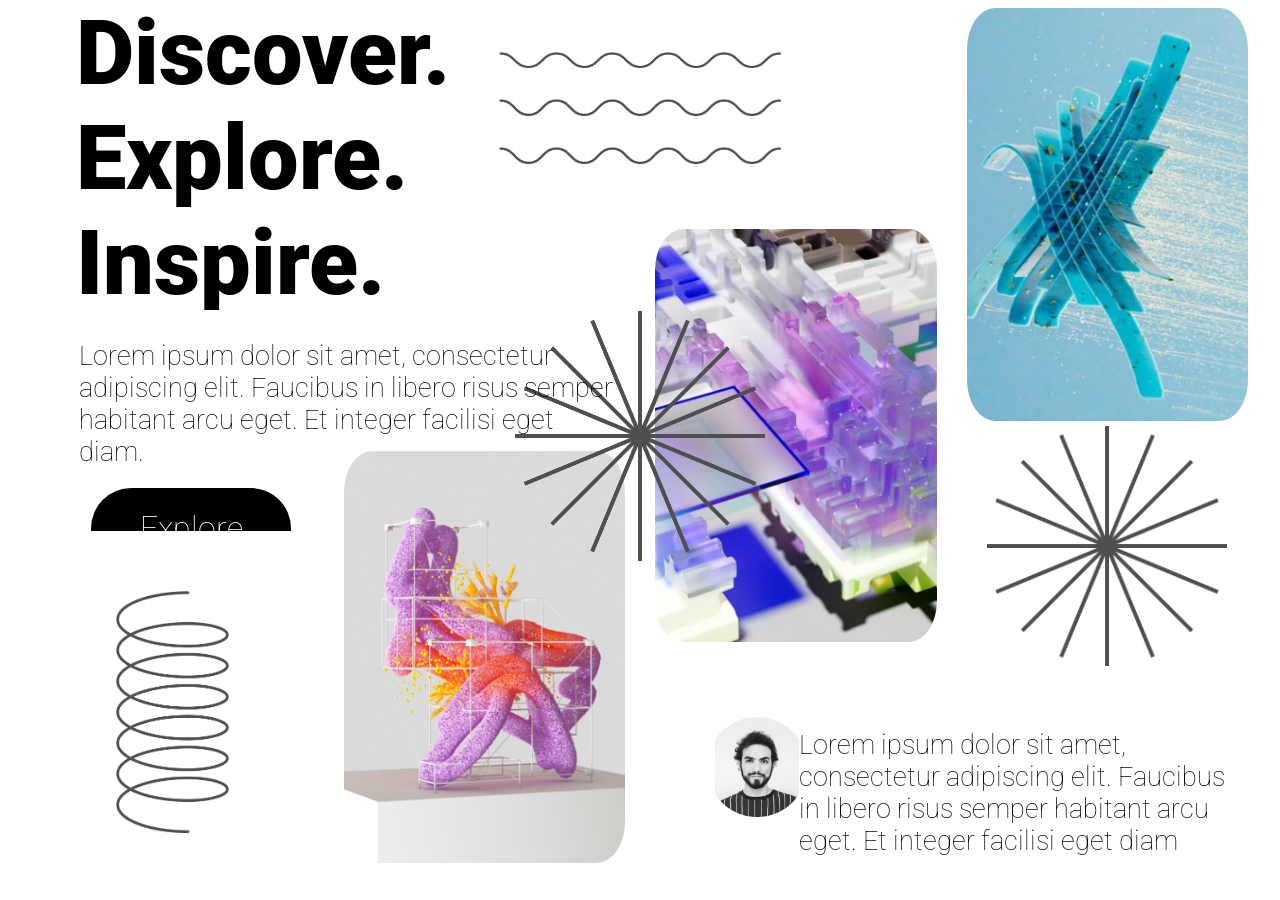
<file: pgs/1pg/index.html>
<!DOCTYPE html>
<html lang="en">
<head>
    <meta charset="UTF-8">
    <meta name="viewport" content="width=device-width, initial-scale=1.0">
    <title>Document</title>
    <link rel="stylesheet" href="css/styles.css">
</head>
<body>
    <div class="grid__container">
        <div class="flex__textscontainer">
            <div class="flex__texts">Discover.</div>
            <div class="flex__texts">Explore.</div>
            <div class="flex__texts">Inspire.</div>
        </div>
        <div class="flex__container2">
            <div class="flex__text2">Lorem ipsum dolor sit amet, consectetur adipiscing elit. Faucibus in libero risus semper habitant arcu eget. Et integer facilisi eget diam.</div>
            <div class="flex__button">
                <h1>Explore</h1>
            </div>               
        </div>
        <div class="spiralcontainer">
            <img src="assets/imgs/image4.png" alt="spiral img">
        </div>
        <div class="img1container"></div>
        <div class="img2container"></div>
        <div class="img3container"></div>
        <div class="wavescontainer">
            <img src="assets/imgs/image6.png" alt="wave">
            <img src="assets/imgs/image6.png" alt="wave">
            <img src="assets/imgs/image6.png" alt="wave">
        </div>
        <div class="star1container">
            <img src="assets/imgs/image5.png" alt="star">
        </div>
        <div class="star2container">
            <img src="assets/imgs/image5.png" alt="star">
        </div>
        <div class="footer">
            <div class="footerimg"></div>
            <div class="footertext">Lorem ipsum dolor sit amet, consectetur adipiscing elit. Faucibus in libero risus semper habitant arcu eget. Et integer facilisi eget diam</div>
        </div>
    </div>
</body>
</html>
</file>
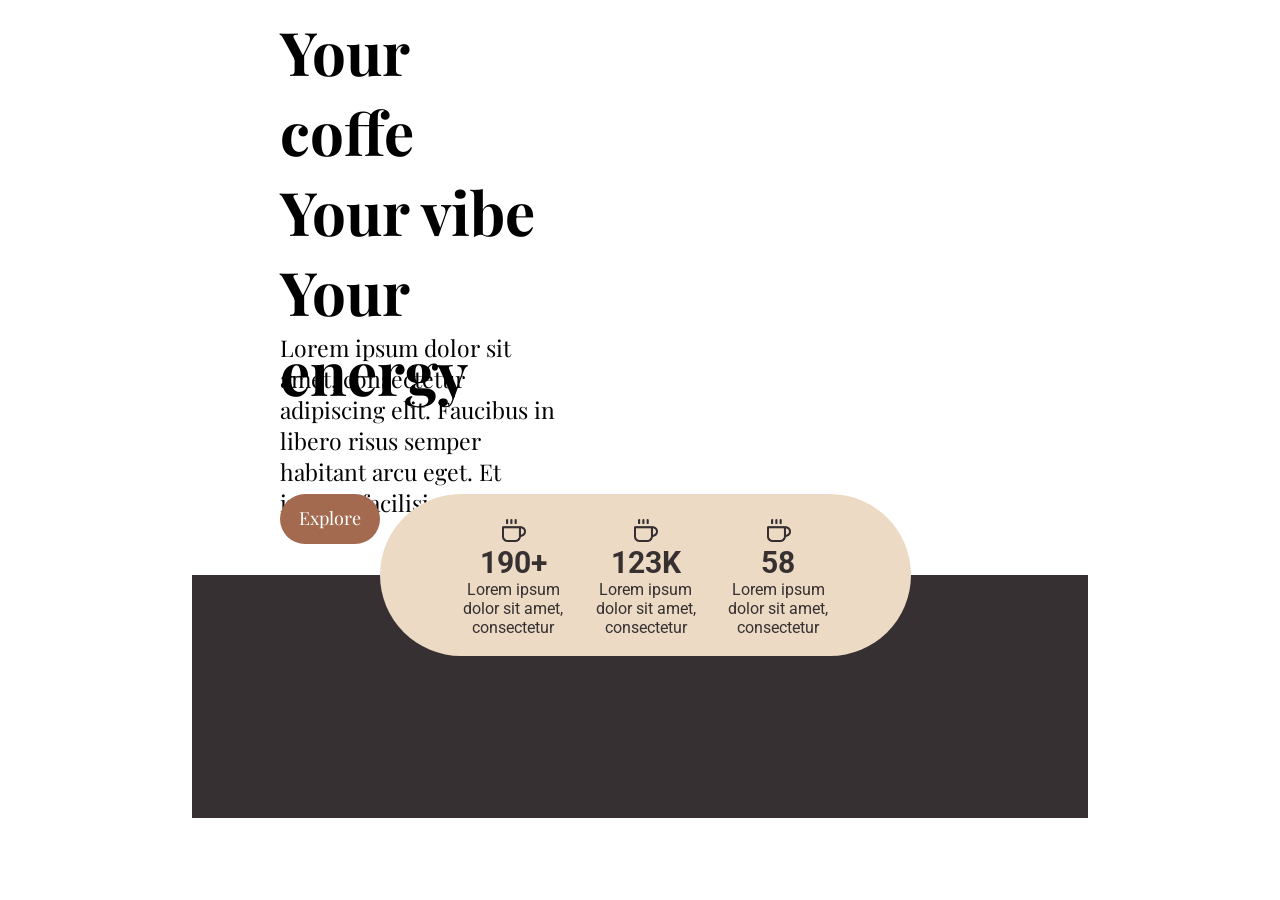
<file: pgs/2page/index.html>
<!DOCTYPE html>
<html lang="en">
<head>
    <meta charset="UTF-8">
    <meta name="viewport" content="width=device-width, initial-scale=1.0">
    <title>Document</title>
    <link rel="stylesheet" href="css\styles.css">
</head>
<body>
    <div class="grid__container">
        <div class="flex__textcontainer">
            <div class="flex__text">Your coffe</div>
            <div class="flex__text">Your vibe</div>
            <div class="flex__text">Your energy</div>
        </div>
        <div class="flex__textcontainer2">
            <div class="flex__text2">Lorem ipsum dolor sit amet, consectetur adipiscing elit. Faucibus in libero risus semper habitant arcu eget. Et integer facilisi eget.</div>
        </div>
        <div class="flex__buttoncontainer">
            <div class="flex__button">
                    <h1>Explore</h1>
            </div>
        </div>
        <div class="list__container">
            <div class="grid__list">
                <div class="grid_img1">
                    <img src="assets/imgs/image.png" alt="coffe">
                </div>
                <div class="grid_txt">190+</div>
                <div class="grid_txt1">Lorem ipsum dolor sit amet, consectetur</div>
                <div class="grid_img2">
                    <img src="assets/imgs/image.png" alt="coffe">
                </div>
                <div class="grid_txt2">123K</div>
                <div class="grid_txt3">Lorem ipsum dolor sit amet, consectetur</div>
                <div class="grid_img3">
                    <img src="assets/imgs/image.png" alt="coffe">
                </div>
                <div class="grid_txt4">58</div>
                <div class="grid_txt5">Lorem ipsum dolor sit amet, consectetur</div>
            </div>
        </div>
        <div class="grid__footer"></div>
    </div>
</body>
</html>
</file>
<file: pgs/1pg/css/styles.css>
@font-face {
    font-family: "roboto";
    src: url(../assets/fonts/Roboto-VariableFont_wdth,wght.ttf);
}
body{
    background-color: white;
    font-family: "roboto";
}
.grid__container{
    display: grid;
    margin: auto;
    position: relative;
    height: 95vh;
    width: 95vw;
    grid-template-columns: repeat(8,1fr);
    grid-template-rows: repeat(8,1fr);
    gap: 30px;
}
.flex__textscontainer{
    grid-column: 1 / 4;
    grid-row: 1 / 4;
    display: flex;
    overflow: hidden;
    flex-direction: column;
    justify-content: center;
}
.flex__texts{
    font-size: 90px;
    font-weight: 1000;
    margin-left: 10%;
    word-break: break-word;
}
.flex__container2{
    grid-column: 1/5;
    grid-row: 4/6;
    display: flex;
    flex-direction: column;
    overflow: hidden;
    gap: 20px;
}
.flex__text2{
    font-size: 27px;
    font-weight: 100;
    margin-left: 8%;
    word-break: break-word;
    z-index: 3;
}
.flex__button{
    background-color: black;
    margin-left: 10%;
    height: 100px;
    width: 200px;
    border-radius: 90px;
    text-align: center;
    display: flex;
    align-content: center;
    justify-content: center;
}
.flex__button h1{
    font-weight: 100;
    color: white;
    align-self: center;
}
.spiralcontainer{
    grid-column: 1 / 3;
    grid-row: 6 / 9;
    display: flex;
    justify-content: center;
    align-items: center;
}
.spiralcontainer img{
    height: 80%;
    width: 40%;
}
.img1container{
    grid-column: 3 / 5;
    grid-row: 5 / 9;
    background-image: url(../assets/imgs/image.png);
    background-size: cover;
    background-position: center;
    border-radius: 10%;
}
.img2container{
    grid-column: 5 / 7;
    grid-row: 3 / 7 ;
    background-image: url(../assets/imgs/image2.png);
    background-size: cover;
    background-position: center;
    border-radius: 10%;
}
.img3container{
    grid-column: 7 / 9;
    grid-row: 1 / 5 ;
    background-image: url(../assets/imgs/image3.png);
    background-size: cover;
    background-position: center;
    border-radius: 10%;
}
.wavescontainer{
    grid-column: 4 / 6;
    grid-row: 1 / 3 ;
    margin-top: 10%;
    height: 75%;
    display: flex;
    flex-direction: column;
    justify-content: space-around;
}
.star1container{
    grid-column: 4 / 6;
    grid-row: 4 / 6 ;
    display: flex;
    justify-content: center;
    align-content: center; 
}
.star1container img{
    height: 250px;
    width: 250px;
    align-self: center;
}
.star2container{
    grid-column: 7 / 9;
    grid-row: 5 / 7 ;
    display: flex;
    justify-content: center;
    align-content: center; 
}
.star2container img{
    height: 240px;
    width: 240px;
    align-self: center;
}
.footer{
    grid-column: 5 / 9;
    grid-row: 7 / 9  ;
    margin-left: 60px;
    display: flex;
    flex-direction: row;
    justify-content: flex-start;
    align-items: center;
}
.footerimg{
    height: 100px;
    width: 100px;
    background-image: url(../assets/imgs/image7.png);
    background-size: cover;
    background-position: center;
    border-radius: 10%;
}
.footertext{
    height: 40%;
    width: 100%;
    font-weight: 100;
    font-size: 27px;
}
</file>
